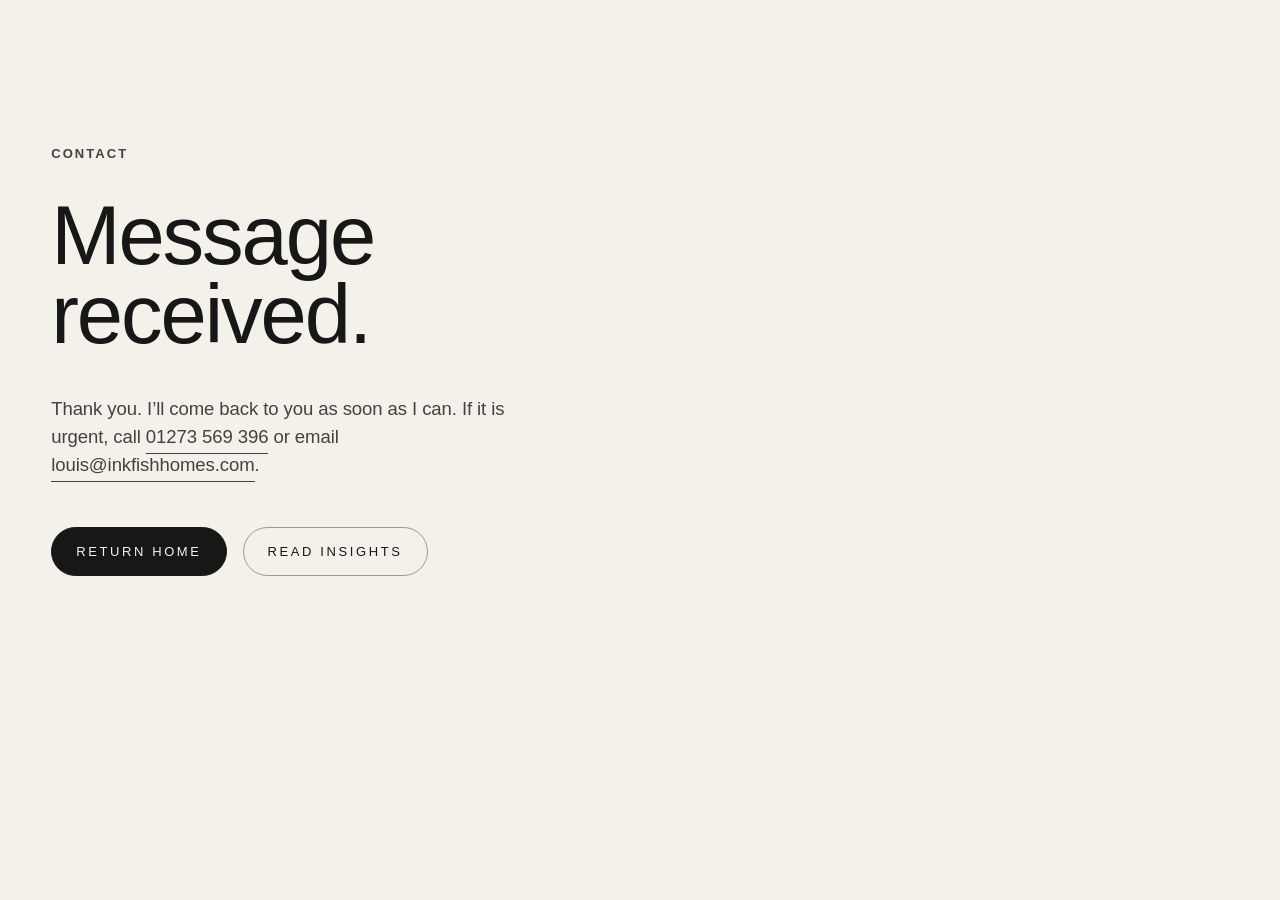
<file: thanks.html>
<!DOCTYPE html>
<html lang="en-GB">
<head>
  <meta charset="utf-8">
  <meta name="viewport" content="width=device-width, initial-scale=1">
  <title>Thank you | Louis Stedman-Bryce</title>
  <meta name="robots" content="noindex, nofollow">
  <meta name="theme-color" content="#f4f1ea">
  <meta name="google-site-verification" content="KmitXQQjG3YqfxwDfsmODDfD2aedTcDI62hzdhTr8Qg" />
  <link rel="canonical" href="https://stedmanbryce.com/thanks.html">
  <link rel="icon" href="/favicon.svg" type="image/svg+xml">
  <link rel="apple-touch-icon" href="/images/louis-portrait.jpg">
  <link rel="stylesheet" href="/_next/static/chunks/1ts44m0yet0eg.css">
  <link rel="stylesheet" href="/css/site.css">
</head>
<body class="min-h-dvh flex flex-col bg-bone text-ink">
  <main id="main" class="flex-1">
    <section class="bg-bone text-ink">
      <div class="container-editorial page-thanks pt-36 pb-24">
        <p class="eyebrow flex items-center gap-4 opacity-80 mb-8"><span>Contact</span></p>
        <h1 class="serif-display display-lg max-w-[14ch]">Message received.</h1>
        <p class="lede measure-narrow mt-10 opacity-80">Thank you. I’ll come back to you as soon as I can. If it is urgent, call <a class="link-rule" href="tel:01273569396">01273 569 396</a> or email <a class="link-rule" href="mailto:louis@inkfishhomes.com">louis@inkfishhomes.com</a>.</p>
        <div class="mt-12 flex flex-wrap gap-4">
          <a class="group inline-flex items-center gap-4 rounded-full border px-6 py-3.5 text-[0.8125rem] font-medium uppercase tracking-[0.2em] border-ink bg-ink text-bone hover:bg-forest hover:border-forest" href="/">Return home</a>
          <a class="group inline-flex items-center gap-4 rounded-full border px-6 py-3.5 text-[0.8125rem] font-medium uppercase tracking-[0.2em] border-ink/40 bg-transparent text-ink hover:border-ink hover:bg-ink hover:text-bone" href="/insights/">Read insights</a>
        </div>
      </div>
    </section>
  </main>
</body>
</html>
</file>
<file: _next/static/chunks/1ts44m0yet0eg.css>
@font-face{font-family:Fraunces;font-style:normal;font-weight:100 900;font-display:swap;src:url(../media/a5a3076f5a3c2968-s.09mqwf_zjnrdf.woff2)format("woff2");unicode-range:U+102-103,U+110-111,U+128-129,U+168-169,U+1A0-1A1,U+1AF-1B0,U+300-301,U+303-304,U+308-309,U+323,U+329,U+1EA0-1EF9,U+20AB}@font-face{font-family:Fraunces;font-style:normal;font-weight:100 900;font-display:swap;src:url(../media/23f1a98b08006014-s.0s5mkn35-hrc5.woff2)format("woff2");unicode-range:U+100-2BA,U+2BD-2C5,U+2C7-2CC,U+2CE-2D7,U+2DD-2FF,U+304,U+308,U+329,U+1D00-1DBF,U+1E00-1E9F,U+1EF2-1EFF,U+2020,U+20A0-20AB,U+20AD-20C0,U+2113,U+2C60-2C7F,U+A720-A7FF}@font-face{font-family:Fraunces;font-style:normal;font-weight:100 900;font-display:swap;src:url(../media/54fc36028e2bb174-s.p.20jfceqj9zyw9.woff2)format("woff2");unicode-range:U+??,U+131,U+152-153,U+2BB-2BC,U+2C6,U+2DA,U+2DC,U+304,U+308,U+329,U+2000-206F,U+20AC,U+2122,U+2191,U+2193,U+2212,U+2215,U+FEFF,U+FFFD}@font-face{font-family:Fraunces Fallback;src:local(Times New Roman);ascent-override:84.71%;descent-override:22.09%;line-gap-override:0.0%;size-adjust:115.45%}.fraunces_f7ee2f47-module__sJewja__className{font-family:Fraunces,Fraunces Fallback;font-style:normal}.fraunces_f7ee2f47-module__sJewja__variable{--font-fraunces:"Fraunces", "Fraunces Fallback"}
@font-face{font-family:Instrument Sans;font-style:normal;font-weight:400 700;font-stretch:100%;font-display:swap;src:url(../media/c7f47671e39f7787-s.0klc_mi0-5f4_.woff2)format("woff2");unicode-range:U+100-2BA,U+2BD-2C5,U+2C7-2CC,U+2CE-2D7,U+2DD-2FF,U+304,U+308,U+329,U+1D00-1DBF,U+1E00-1E9F,U+1EF2-1EFF,U+2020,U+20A0-20AB,U+20AD-20C0,U+2113,U+2C60-2C7F,U+A720-A7FF}@font-face{font-family:Instrument Sans;font-style:normal;font-weight:400 700;font-stretch:100%;font-display:swap;src:url(../media/f06bf9da926bae75-s.p.2874ccu1_u7jf.woff2)format("woff2");unicode-range:U+??,U+131,U+152-153,U+2BB-2BC,U+2C6,U+2DA,U+2DC,U+304,U+308,U+329,U+2000-206F,U+20AC,U+2122,U+2191,U+2193,U+2212,U+2215,U+FEFF,U+FFFD}@font-face{font-family:Instrument Sans Fallback;src:local(Arial);ascent-override:94.42%;descent-override:24.33%;line-gap-override:0.0%;size-adjust:102.74%}.instrument_sans_908b36ea-module__XR_xfa__className{font-family:Instrument Sans,Instrument Sans Fallback;font-style:normal}.instrument_sans_908b36ea-module__XR_xfa__variable{--font-instrument:"Instrument Sans", "Instrument Sans Fallback"}
@layer properties{@supports (((-webkit-hyphens:none)) and (not (margin-trim:inline))) or ((-moz-orient:inline) and (not (color:rgb(from red r g b)))){*,:before,:after,::backdrop{--tw-translate-x:0;--tw-translate-y:0;--tw-translate-z:0;--tw-space-y-reverse:0;--tw-divide-y-reverse:0;--tw-border-style:solid;--tw-gradient-position:initial;--tw-gradient-from:#0000;--tw-gradient-via:#0000;--tw-gradient-to:#0000;--tw-gradient-stops:initial;--tw-gradient-via-stops:initial;--tw-gradient-from-position:0%;--tw-gradient-via-position:50%;--tw-gradient-to-position:100%;--tw-leading:initial;--tw-font-weight:initial;--tw-tracking:initial;--tw-shadow:0 0 #0000;--tw-shadow-color:initial;--tw-shadow-alpha:100%;--tw-inset-shadow:0 0 #0000;--tw-inset-shadow-color:initial;--tw-inset-shadow-alpha:100%;--tw-ring-color:initial;--tw-ring-shadow:0 0 #0000;--tw-inset-ring-color:initial;--tw-inset-ring-shadow:0 0 #0000;--tw-ring-inset:initial;--tw-ring-offset-width:0px;--tw-ring-offset-color:#fff;--tw-ring-offset-shadow:0 0 #0000;--tw-backdrop-blur:initial;--tw-backdrop-brightness:initial;--tw-backdrop-contrast:initial;--tw-backdrop-grayscale:initial;--tw-backdrop-hue-rotate:initial;--tw-backdrop-invert:initial;--tw-backdrop-opacity:initial;--tw-backdrop-saturate:initial;--tw-backdrop-sepia:initial;--tw-duration:initial;--tw-ease:initial;--tw-scale-x:1;--tw-scale-y:1;--tw-scale-z:1}}}@layer theme{:root,:host{--font-sans:var(--font-instrument), "Helvetica Neue", Helvetica, Arial, system-ui, sans-serif;--font-serif:var(--font-fraunces), "Iowan Old Style", "Palatino Linotype", Georgia, serif;--spacing:.25rem;--text-sm:.875rem;--text-sm--line-height:calc(1.25 / .875);--text-xl:1.25rem;--text-xl--line-height:calc(1.75 / 1.25);--font-weight-normal:400;--font-weight-medium:500;--tracking-normal:0em;--leading-snug:1.375;--leading-relaxed:1.625;--radius-sm:.25rem;--blur-sm:8px;--blur-md:12px;--default-transition-duration:.15s;--default-transition-timing-function:cubic-bezier(.4, 0, .2, 1);--default-font-family:var(--font-instrument), "Helvetica Neue", Helvetica, Arial, system-ui, sans-serif;--default-mono-font-family:ui-monospace, "SF Mono", Menlo, Consolas, monospace;--color-ink:#171717;--color-ink-soft:#2b2a28;--color-ink-mute:#5c5955;--color-bone:#f4f1ea;--color-bone-deep:#ece7dc;--color-stone:#d8d1c5;--color-stone-deep:#b6ad9d;--color-forest:#183a32;--color-forest-deep:#0f2620;--color-forest-soft:#244d43;--color-bronze:#9a7a4f;--color-clay:#a5684c;--ease-editorial:cubic-bezier(.22, 1, .36, 1)}}@layer base{*,:after,:before,::backdrop{box-sizing:border-box;border:0 solid;margin:0;padding:0}::file-selector-button{box-sizing:border-box;border:0 solid;margin:0;padding:0}html,:host{-webkit-text-size-adjust:100%;tab-size:4;line-height:1.5;font-family:var(--default-font-family,-apple-system, BlinkMacSystemFont, "Segoe UI", Roboto, "Helvetica Neue", "Noto Sans", Arial, sans-serif, "Apple Color Emoji", "Segoe UI Emoji", "Segoe UI Symbol", "Noto Color Emoji");font-feature-settings:var(--default-font-feature-settings,normal);font-variation-settings:var(--default-font-variation-settings,normal);-webkit-tap-highlight-color:transparent}hr{height:0;color:inherit;border-top-width:1px}abbr:where([title]){-webkit-text-decoration:underline dotted;text-decoration:underline dotted}h1,h2,h3,h4,h5,h6{font-size:inherit;font-weight:inherit}a{color:inherit;-webkit-text-decoration:inherit;-webkit-text-decoration:inherit;-webkit-text-decoration:inherit;-webkit-text-decoration:inherit;text-decoration:inherit}b,strong{font-weight:bolder}code,kbd,samp,pre{font-family:var(--default-mono-font-family,ui-monospace, SFMono-Regular, Menlo, Monaco, Consolas, "Liberation Mono", "Courier New", monospace);font-feature-settings:var(--default-mono-font-feature-settings,normal);font-variation-settings:var(--default-mono-font-variation-settings,normal);font-size:1em}small{font-size:80%}sub,sup{vertical-align:baseline;font-size:75%;line-height:0;position:relative}sub{bottom:-.25em}sup{top:-.5em}table{text-indent:0;border-color:inherit;border-collapse:collapse}:-moz-focusring:where(:not(iframe)){outline:auto}progress{vertical-align:baseline}summary{display:list-item}ol,ul,menu{list-style:none}img,svg,video,canvas,audio,iframe,embed,object{vertical-align:middle;display:block}img,video{max-width:100%;height:auto}button,input,select,optgroup,textarea{font:inherit;font-feature-settings:inherit;font-variation-settings:inherit;letter-spacing:inherit;color:inherit;opacity:1;background-color:#0000;border-radius:0}::file-selector-button{font:inherit;font-feature-settings:inherit;font-variation-settings:inherit;letter-spacing:inherit;color:inherit;opacity:1;background-color:#0000;border-radius:0}:where(select:is([multiple],[size])) optgroup{font-weight:bolder}:where(select:is([multiple],[size])) optgroup option{padding-inline-start:20px}::file-selector-button{margin-inline-end:4px}::placeholder{opacity:1}@supports (not ((-webkit-appearance:-apple-pay-button))) or (contain-intrinsic-size:1px){::placeholder{color:currentColor}@supports (color:color-mix(in lab, red, red)){::placeholder{color:color-mix(in oklab, currentcolor 50%, transparent)}}}textarea{resize:vertical}::-webkit-search-decoration{-webkit-appearance:none}::-webkit-date-and-time-value{min-height:1lh;text-align:inherit}::-webkit-datetime-edit{display:inline-flex}::-webkit-datetime-edit-fields-wrapper{padding:0}::-webkit-datetime-edit{padding-block:0}::-webkit-datetime-edit-year-field{padding-block:0}::-webkit-datetime-edit-month-field{padding-block:0}::-webkit-datetime-edit-day-field{padding-block:0}::-webkit-datetime-edit-hour-field{padding-block:0}::-webkit-datetime-edit-minute-field{padding-block:0}::-webkit-datetime-edit-second-field{padding-block:0}::-webkit-datetime-edit-millisecond-field{padding-block:0}::-webkit-datetime-edit-meridiem-field{padding-block:0}::-webkit-calendar-picker-indicator{line-height:1}:-moz-ui-invalid{box-shadow:none}button,input:where([type=button],[type=reset],[type=submit]){appearance:button}::file-selector-button{appearance:button}::-webkit-inner-spin-button{height:auto}::-webkit-outer-spin-button{height:auto}[hidden]:where(:not([hidden=until-found])){display:none!important}html{scroll-behavior:smooth;-webkit-text-size-adjust:100%}@media (prefers-reduced-motion:reduce){html{scroll-behavior:auto}}body{background-color:var(--color-bone);color:var(--color-ink);font-family:var(--font-sans);-webkit-font-smoothing:antialiased;-moz-osx-font-smoothing:grayscale;text-rendering:optimizelegibility}::selection{background-color:var(--color-forest);color:var(--color-bone)}:focus-visible{outline:2px solid var(--color-bronze);outline-offset:4px}h1,h2,h3,h4{font-family:var(--font-serif);text-wrap:balance;font-weight:400}p{text-wrap:pretty}}@layer components{.serif-display{font-family:var(--font-serif);font-variation-settings:"opsz" 144, "SOFT" 20, "WONK" 0;letter-spacing:-.025em;font-weight:400;line-height:.96}.serif-italic{font-family:var(--font-serif);font-variation-settings:"opsz" 96, "SOFT" 40, "WONK" 1;font-style:italic}.display-xl{font-size:clamp(3.25rem,9.5vw,9.5rem)}.display-lg{font-size:clamp(2.75rem,6.5vw,6.25rem)}.display-md{font-size:clamp(2.25rem,4.6vw,4.5rem)}.display-sm{letter-spacing:-.02em;font-size:clamp(1.75rem,3.2vw,3rem);line-height:1.05}.display-xs{letter-spacing:-.015em;font-size:clamp(1.375rem,2.2vw,2rem);line-height:1.12}.eyebrow{font-family:var(--font-sans);letter-spacing:.16em;text-transform:uppercase;font-size:.8125rem;font-weight:600}.eyebrow-lg{font-family:var(--font-sans);letter-spacing:.16em;text-transform:uppercase;font-size:.9375rem;font-weight:600}.lede{letter-spacing:-.005em;font-size:clamp(1.125rem,1.45vw,1.4375rem);line-height:1.5}.prose-editorial{font-size:clamp(1.0625rem,1.2vw,1.1875rem);line-height:1.7}.prose-editorial>*+*{margin-top:1.5em}.measure{max-width:62ch}.measure-narrow{max-width:44ch}.container-editorial{width:100%;max-width:1680px;margin-inline:auto;padding-inline:clamp(1.25rem,4vw,4rem)}.rule{border-top:1px solid}@supports (color:color-mix(in lab, red, red)){.rule{border-top:1px solid color-mix(in srgb, currentColor 22%, transparent)}}.placeholder-texture{background-color:var(--color-stone);background-image:repeating-linear-gradient(135deg,#0000 0 14px,#17171712 14px 15px)}@supports (color:color-mix(in lab, red, red)){.placeholder-texture{background-image:repeating-linear-gradient(135deg, transparent 0, transparent 14px, color-mix(in srgb, var(--color-ink) 7%, transparent) 14px, color-mix(in srgb, var(--color-ink) 7%, transparent) 15px)}}.placeholder-texture-dark{background-color:var(--color-ink-soft);background-image:repeating-linear-gradient(135deg,#0000 0 14px,#f4f1ea14 14px 15px)}@supports (color:color-mix(in lab, red, red)){.placeholder-texture-dark{background-image:repeating-linear-gradient(135deg, transparent 0, transparent 14px, color-mix(in srgb, var(--color-bone) 8%, transparent) 14px, color-mix(in srgb, var(--color-bone) 8%, transparent) 15px)}}.placeholder-texture-forest{background-color:var(--color-forest-soft);background-image:repeating-linear-gradient(135deg,#0000 0 14px,#f4f1ea14 14px 15px)}@supports (color:color-mix(in lab, red, red)){.placeholder-texture-forest{background-image:repeating-linear-gradient(135deg, transparent 0, transparent 14px, color-mix(in srgb, var(--color-bone) 8%, transparent) 14px, color-mix(in srgb, var(--color-bone) 8%, transparent) 15px)}}.link-rule{text-decoration:none;display:inline-block;position:relative}.link-rule:after{content:"";transform-origin:0;width:100%;height:1px;transition:transform .5s var(--ease-editorial);background:currentColor;position:absolute;bottom:-.15em;left:0;transform:scaleX(1)}.link-rule:hover:after,.link-rule-draw:after{transform-origin:100%;transform:scaleX(0)}.link-rule-draw:hover:after{transform-origin:0;transform:scaleX(1)}.article-body{font-size:clamp(1.125rem,1.3vw,1.3125rem);line-height:1.72}.article-body>*+*{margin-top:1.6em}.article-body h2{letter-spacing:-.02em;margin-top:2.4em;margin-bottom:.8em;font-size:clamp(1.75rem,2.6vw,2.5rem);line-height:1.12}.article-body blockquote{font-family:var(--font-serif);font-variation-settings:"opsz" 72, "SOFT" 40, "WONK" 1;letter-spacing:-.015em;border-left:1px solid var(--color-bronze);margin-block:2em;padding-left:1.25em;font-size:clamp(1.5rem,2.4vw,2.25rem);font-style:italic;line-height:1.25}.article-body ul{padding-left:1.25em;list-style:none}.article-body li{padding-left:.5em;position:relative}.article-body li:before{content:"";background:var(--color-bronze);width:.5em;height:1px;position:absolute;top:.78em;left:-1.1em}.article-body li+li{margin-top:.6em}.article-body .drop-cap:first-letter{font-family:var(--font-serif);font-variation-settings:"opsz" 144, "SOFT" 20, "WONK" 0;float:left;color:var(--color-forest);padding-top:.08em;padding-right:.12em;font-size:4.6em;line-height:.8}}@layer utilities{.pointer-events-none{pointer-events:none}.invisible{visibility:hidden}.visible{visibility:visible}.sr-only{clip-path:inset(50%);white-space:nowrap;border-width:0;width:1px;height:1px;margin:-1px;padding:0;position:absolute;overflow:hidden}.absolute{position:absolute}.fixed{position:fixed}.relative{position:relative}.static{position:static}.inset-0{inset:0}.inset-x-0{inset-inline:0}.-top-\[3\.5px\]{top:-3.5px}.top-0{top:0}.top-1\/2{top:50%}.top-6{top:calc(var(--spacing) * 6)}.top-8{top:calc(var(--spacing) * 8)}.top-10{top:calc(var(--spacing) * 10)}.top-auto{top:auto}.right-0{right:0}.bottom-0{bottom:0}.-left-6{left:calc(var(--spacing) * -6)}.-left-\[9999px\]{left:-9999px}.left-0{left:0}.left-1\/2{left:50%}.z-10{z-index:10}.z-40{z-index:40}.z-50{z-index:50}.z-\[60\]{z-index:60}.col-span-5{grid-column:span 5/span 5}.col-span-6{grid-column:span 6/span 6}.col-span-7{grid-column:span 7/span 7}.col-span-12{grid-column:span 12/span 12}.mx-auto{margin-inline:auto}.mt-1{margin-top:var(--spacing)}.mt-2{margin-top:calc(var(--spacing) * 2)}.mt-3{margin-top:calc(var(--spacing) * 3)}.mt-4{margin-top:calc(var(--spacing) * 4)}.mt-5{margin-top:calc(var(--spacing) * 5)}.mt-6{margin-top:calc(var(--spacing) * 6)}.mt-8{margin-top:calc(var(--spacing) * 8)}.mt-10{margin-top:calc(var(--spacing) * 10)}.mt-12{margin-top:calc(var(--spacing) * 12)}.mt-14{margin-top:calc(var(--spacing) * 14)}.mt-16{margin-top:calc(var(--spacing) * 16)}.mt-20{margin-top:calc(var(--spacing) * 20)}.mb-3{margin-bottom:calc(var(--spacing) * 3)}.mb-5{margin-bottom:calc(var(--spacing) * 5)}.mb-6{margin-bottom:calc(var(--spacing) * 6)}.mb-8{margin-bottom:calc(var(--spacing) * 8)}.mb-10{margin-bottom:calc(var(--spacing) * 10)}.ml-2{margin-left:calc(var(--spacing) * 2)}.ml-auto{margin-left:auto}.block{display:block}.contents{display:contents}.flex{display:flex}.grid{display:grid}.hidden{display:none}.inline-block{display:inline-block}.inline-flex{display:inline-flex}.table{display:table}.h-1{height:var(--spacing)}.h-2{height:calc(var(--spacing) * 2)}.h-3{height:calc(var(--spacing) * 3)}.h-20{height:calc(var(--spacing) * 20)}.h-\[1em\]{height:1em}.h-\[1px\]{height:1px}.h-\[8px\]{height:8px}.h-\[85\%\]{height:85%}.h-auto{height:auto}.h-full{height:100%}.h-px{height:1px}.min-h-\[2\.3em\]{min-height:2.3em}.min-h-\[2\.4em\]{min-height:2.4em}.min-h-\[9rem\]{min-height:9rem}.min-h-\[70vh\]{min-height:70vh}.min-h-dvh{min-height:100dvh}.w-0{width:0}.w-1{width:var(--spacing)}.w-2{width:calc(var(--spacing) * 2)}.w-4{width:calc(var(--spacing) * 4)}.w-6{width:calc(var(--spacing) * 6)}.w-8{width:calc(var(--spacing) * 8)}.w-10{width:calc(var(--spacing) * 10)}.w-\[8px\]{width:8px}.w-\[70\%\]{width:70%}.w-\[78\%\]{width:78%}.w-\[82\%\]{width:82%}.w-full{width:100%}.w-px{width:1px}.max-w-\[12ch\]{max-width:12ch}.max-w-\[14ch\]{max-width:14ch}.max-w-\[16ch\]{max-width:16ch}.max-w-\[20ch\]{max-width:20ch}.max-w-\[24ch\]{max-width:24ch}.max-w-\[30ch\]{max-width:30ch}.max-w-\[40ch\]{max-width:40ch}.max-w-\[42ch\]{max-width:42ch}.max-w-\[44ch\]{max-width:44ch}.max-w-\[46ch\]{max-width:46ch}.max-w-\[52ch\]{max-width:52ch}.max-w-\[54ch\]{max-width:54ch}.max-w-\[62ch\]{max-width:62ch}.max-w-\[580px\]{max-width:580px}.flex-1{flex:1}.shrink-0{flex-shrink:0}.-translate-x-1\/2{--tw-translate-x:calc(calc(1 / 2 * 100%) * -1);translate:var(--tw-translate-x) var(--tw-translate-y)}.-translate-y-1\/2{--tw-translate-y:calc(calc(1 / 2 * 100%) * -1);translate:var(--tw-translate-x) var(--tw-translate-y)}.-translate-y-\[5\.5px\]{--tw-translate-y:calc(5.5px * -1);translate:var(--tw-translate-x) var(--tw-translate-y)}.translate-y-0{--tw-translate-y:0px;translate:var(--tw-translate-x) var(--tw-translate-y)}.translate-y-2{--tw-translate-y:calc(var(--spacing) * 2);translate:var(--tw-translate-x) var(--tw-translate-y)}.translate-y-4{--tw-translate-y:calc(var(--spacing) * 4);translate:var(--tw-translate-x) var(--tw-translate-y)}.translate-y-\[-0\.3em\]{--tw-translate-y:-.3em;translate:var(--tw-translate-x) var(--tw-translate-y)}.translate-y-\[-0\.15em\]{--tw-translate-y:-.15em;translate:var(--tw-translate-x) var(--tw-translate-y)}.translate-y-\[5\.5px\]{--tw-translate-y:5.5px;translate:var(--tw-translate-x) var(--tw-translate-y)}.-rotate-45{rotate:-45deg}.rotate-45{rotate:45deg}.cursor-pointer{cursor:pointer}.resize-y{resize:vertical}.scroll-mt-24{scroll-margin-top:calc(var(--spacing) * 24)}.scroll-mt-28{scroll-margin-top:calc(var(--spacing) * 28)}.appearance-none{appearance:none}.grid-cols-1{grid-template-columns:repeat(1,minmax(0,1fr))}.grid-cols-2{grid-template-columns:repeat(2,minmax(0,1fr))}.grid-cols-12{grid-template-columns:repeat(12,minmax(0,1fr))}.flex-col{flex-direction:column}.flex-wrap{flex-wrap:wrap}.items-baseline{align-items:baseline}.items-center{align-items:center}.items-end{align-items:flex-end}.justify-between{justify-content:space-between}.justify-center{justify-content:center}.gap-3{gap:calc(var(--spacing) * 3)}.gap-4{gap:calc(var(--spacing) * 4)}.gap-5{gap:calc(var(--spacing) * 5)}.gap-6{gap:calc(var(--spacing) * 6)}.gap-8{gap:calc(var(--spacing) * 8)}.gap-10{gap:calc(var(--spacing) * 10)}:where(.space-y-2>:not(:last-child)){--tw-space-y-reverse:0;margin-block-start:calc(calc(var(--spacing) * 2) * var(--tw-space-y-reverse));margin-block-end:calc(calc(var(--spacing) * 2) * calc(1 - var(--tw-space-y-reverse)))}:where(.space-y-3>:not(:last-child)){--tw-space-y-reverse:0;margin-block-start:calc(calc(var(--spacing) * 3) * var(--tw-space-y-reverse));margin-block-end:calc(calc(var(--spacing) * 3) * calc(1 - var(--tw-space-y-reverse)))}:where(.space-y-5>:not(:last-child)){--tw-space-y-reverse:0;margin-block-start:calc(calc(var(--spacing) * 5) * var(--tw-space-y-reverse));margin-block-end:calc(calc(var(--spacing) * 5) * calc(1 - var(--tw-space-y-reverse)))}:where(.space-y-8>:not(:last-child)){--tw-space-y-reverse:0;margin-block-start:calc(calc(var(--spacing) * 8) * var(--tw-space-y-reverse));margin-block-end:calc(calc(var(--spacing) * 8) * calc(1 - var(--tw-space-y-reverse)))}:where(.space-y-10>:not(:last-child)){--tw-space-y-reverse:0;margin-block-start:calc(calc(var(--spacing) * 10) * var(--tw-space-y-reverse));margin-block-end:calc(calc(var(--spacing) * 10) * calc(1 - var(--tw-space-y-reverse)))}.gap-x-4{column-gap:calc(var(--spacing) * 4)}.gap-x-6{column-gap:calc(var(--spacing) * 6)}.gap-x-8{column-gap:calc(var(--spacing) * 8)}.gap-x-10{column-gap:calc(var(--spacing) * 10)}.gap-y-2{row-gap:calc(var(--spacing) * 2)}.gap-y-3{row-gap:calc(var(--spacing) * 3)}.gap-y-8{row-gap:calc(var(--spacing) * 8)}.gap-y-10{row-gap:calc(var(--spacing) * 10)}.gap-y-12{row-gap:calc(var(--spacing) * 12)}.gap-y-14{row-gap:calc(var(--spacing) * 14)}.gap-y-16{row-gap:calc(var(--spacing) * 16)}:where(.divide-y>:not(:last-child)){--tw-divide-y-reverse:0;border-bottom-style:var(--tw-border-style);border-top-style:var(--tw-border-style);border-top-width:calc(1px * var(--tw-divide-y-reverse));border-bottom-width:calc(1px * calc(1 - var(--tw-divide-y-reverse)))}:where(.divide-bone\/15>:not(:last-child)){border-color:#f4f1ea26}@supports (color:color-mix(in lab, red, red)){:where(.divide-bone\/15>:not(:last-child)){border-color:color-mix(in oklab, var(--color-bone) 15%, transparent)}}.overflow-hidden{overflow:hidden}.rounded-full{border-radius:3.40282e38px}.rounded-none{border-radius:0}.rounded-sm{border-radius:var(--radius-sm)}.border{border-style:var(--tw-border-style);border-width:1px}.border-0{border-style:var(--tw-border-style);border-width:0}.border-t{border-top-style:var(--tw-border-style);border-top-width:1px}.border-r{border-right-style:var(--tw-border-style);border-right-width:1px}.border-b{border-bottom-style:var(--tw-border-style);border-bottom-width:1px}.border-l{border-left-style:var(--tw-border-style);border-left-width:1px}.border-bone{border-color:var(--color-bone)}.border-bone\/15{border-color:#f4f1ea26}@supports (color:color-mix(in lab, red, red)){.border-bone\/15{border-color:color-mix(in oklab, var(--color-bone) 15%, transparent)}}.border-bone\/25{border-color:#f4f1ea40}@supports (color:color-mix(in lab, red, red)){.border-bone\/25{border-color:color-mix(in oklab, var(--color-bone) 25%, transparent)}}.border-bone\/30{border-color:#f4f1ea4d}@supports (color:color-mix(in lab, red, red)){.border-bone\/30{border-color:color-mix(in oklab, var(--color-bone) 30%, transparent)}}.border-bone\/40{border-color:#f4f1ea66}@supports (color:color-mix(in lab, red, red)){.border-bone\/40{border-color:color-mix(in oklab, var(--color-bone) 40%, transparent)}}.border-clay{border-color:var(--color-clay)}.border-current,.border-current\/20{border-color:currentColor}@supports (color:color-mix(in lab, red, red)){.border-current\/20{border-color:color-mix(in oklab, currentcolor 20%, transparent)}}.border-current\/40{border-color:currentColor}@supports (color:color-mix(in lab, red, red)){.border-current\/40{border-color:color-mix(in oklab, currentcolor 40%, transparent)}}.border-forest{border-color:var(--color-forest)}.border-ink{border-color:var(--color-ink)}.border-ink\/15{border-color:#17171726}@supports (color:color-mix(in lab, red, red)){.border-ink\/15{border-color:color-mix(in oklab, var(--color-ink) 15%, transparent)}}.border-ink\/20{border-color:#17171733}@supports (color:color-mix(in lab, red, red)){.border-ink\/20{border-color:color-mix(in oklab, var(--color-ink) 20%, transparent)}}.border-ink\/30{border-color:#1717174d}@supports (color:color-mix(in lab, red, red)){.border-ink\/30{border-color:color-mix(in oklab, var(--color-ink) 30%, transparent)}}.border-ink\/40{border-color:#17171766}@supports (color:color-mix(in lab, red, red)){.border-ink\/40{border-color:color-mix(in oklab, var(--color-ink) 40%, transparent)}}.bg-bone{background-color:var(--color-bone)}.bg-bone-deep{background-color:var(--color-bone-deep)}.bg-bone\/70{background-color:#f4f1eab3}@supports (color:color-mix(in lab, red, red)){.bg-bone\/70{background-color:color-mix(in oklab, var(--color-bone) 70%, transparent)}}.bg-bone\/85{background-color:#f4f1ead9}@supports (color:color-mix(in lab, red, red)){.bg-bone\/85{background-color:color-mix(in oklab, var(--color-bone) 85%, transparent)}}.bg-bronze{background-color:var(--color-bronze)}.bg-current{background-color:currentColor}.bg-forest{background-color:var(--color-forest)}.bg-ink{background-color:var(--color-ink)}.bg-ink\/30{background-color:#1717174d}@supports (color:color-mix(in lab, red, red)){.bg-ink\/30{background-color:color-mix(in oklab, var(--color-ink) 30%, transparent)}}.bg-ink\/40{background-color:#17171766}@supports (color:color-mix(in lab, red, red)){.bg-ink\/40{background-color:color-mix(in oklab, var(--color-ink) 40%, transparent)}}.bg-ink\/60{background-color:#17171799}@supports (color:color-mix(in lab, red, red)){.bg-ink\/60{background-color:color-mix(in oklab, var(--color-ink) 60%, transparent)}}.bg-transparent{background-color:#0000}.bg-gradient-to-t{--tw-gradient-position:to top in oklab;background-image:linear-gradient(var(--tw-gradient-stops))}.from-ink\/60{--tw-gradient-from:#17171799}@supports (color:color-mix(in lab, red, red)){.from-ink\/60{--tw-gradient-from:color-mix(in oklab, var(--color-ink) 60%, transparent)}}.from-ink\/60{--tw-gradient-stops:var(--tw-gradient-via-stops,var(--tw-gradient-position), var(--tw-gradient-from) var(--tw-gradient-from-position), var(--tw-gradient-to) var(--tw-gradient-to-position))}.to-transparent{--tw-gradient-to:transparent;--tw-gradient-stops:var(--tw-gradient-via-stops,var(--tw-gradient-position), var(--tw-gradient-from) var(--tw-gradient-from-position), var(--tw-gradient-to) var(--tw-gradient-to-position))}.fill-bone{fill:var(--color-bone)}.fill-bone\/80{fill:#f4f1eacc}@supports (color:color-mix(in lab, red, red)){.fill-bone\/80{fill:color-mix(in oklab, var(--color-bone) 80%, transparent)}}.fill-ink{fill:var(--color-ink)}.fill-ink\/70{fill:#171717b3}@supports (color:color-mix(in lab, red, red)){.fill-ink\/70{fill:color-mix(in oklab, var(--color-ink) 70%, transparent)}}.object-cover{object-fit:cover}.p-4{padding:calc(var(--spacing) * 4)}.p-6{padding:calc(var(--spacing) * 6)}.px-0{padding-inline:0}.px-2\.5{padding-inline:calc(var(--spacing) * 2.5)}.px-3{padding-inline:calc(var(--spacing) * 3)}.px-4{padding-inline:calc(var(--spacing) * 4)}.px-5{padding-inline:calc(var(--spacing) * 5)}.px-6{padding-inline:calc(var(--spacing) * 6)}.py-1\.5{padding-block:calc(var(--spacing) * 1.5)}.py-2{padding-block:calc(var(--spacing) * 2)}.py-2\.5{padding-block:calc(var(--spacing) * 2.5)}.py-3{padding-block:calc(var(--spacing) * 3)}.py-3\.5{padding-block:calc(var(--spacing) * 3.5)}.py-4{padding-block:calc(var(--spacing) * 4)}.py-5{padding-block:calc(var(--spacing) * 5)}.py-6{padding-block:calc(var(--spacing) * 6)}.py-8{padding-block:calc(var(--spacing) * 8)}.py-10{padding-block:calc(var(--spacing) * 10)}.py-12{padding-block:calc(var(--spacing) * 12)}.py-16{padding-block:calc(var(--spacing) * 16)}.py-20{padding-block:calc(var(--spacing) * 20)}.py-24{padding-block:calc(var(--spacing) * 24)}.py-28{padding-block:calc(var(--spacing) * 28)}.pt-6{padding-top:calc(var(--spacing) * 6)}.pt-10{padding-top:calc(var(--spacing) * 10)}.pt-12{padding-top:calc(var(--spacing) * 12)}.pt-20{padding-top:calc(var(--spacing) * 20)}.pt-28{padding-top:calc(var(--spacing) * 28)}.pt-32{padding-top:calc(var(--spacing) * 32)}.pt-36{padding-top:calc(var(--spacing) * 36)}.pb-3{padding-bottom:calc(var(--spacing) * 3)}.pb-10{padding-bottom:calc(var(--spacing) * 10)}.pb-16{padding-bottom:calc(var(--spacing) * 16)}.pb-24{padding-bottom:calc(var(--spacing) * 24)}.pl-4{padding-left:calc(var(--spacing) * 4)}.text-center{text-align:center}.text-left{text-align:left}.font-mono{font-family:ui-monospace,SF Mono,Menlo,Consolas,monospace}.font-sans{font-family:var(--font-instrument), "Helvetica Neue", Helvetica, Arial, system-ui, sans-serif}.font-serif{font-family:var(--font-fraunces), "Iowan Old Style", "Palatino Linotype", Georgia, serif}.text-sm{font-size:var(--text-sm);line-height:var(--tw-leading,var(--text-sm--line-height))}.text-xl{font-size:var(--text-xl);line-height:var(--tw-leading,var(--text-xl--line-height))}.text-\[0\.75rem\]{font-size:.75rem}.text-\[0\.875rem\]{font-size:.875rem}.text-\[0\.8125rem\]{font-size:.8125rem}.text-\[0\.9375rem\]{font-size:.9375rem}.text-\[1\.3em\]{font-size:1.3em}.text-\[1\.15em\]{font-size:1.15em}.text-\[1\.35em\]{font-size:1.35em}.text-\[1\.0625rem\]{font-size:1.0625rem}.text-\[1rem\]{font-size:1rem}.text-\[clamp\(2\.25rem\,3\.4vw\,3\.25rem\)\]{font-size:clamp(2.25rem,3.4vw,3.25rem)}.text-\[clamp\(2\.25rem\,9vw\,3\.75rem\)\]{font-size:clamp(2.25rem,9vw,3.75rem)}.text-\[clamp\(3rem\,5vw\,4\.75rem\)\]{font-size:clamp(3rem,5vw,4.75rem)}.leading-none{--tw-leading:1;line-height:1}.leading-relaxed{--tw-leading:var(--leading-relaxed);line-height:var(--leading-relaxed)}.leading-snug{--tw-leading:var(--leading-snug);line-height:var(--leading-snug)}.font-medium{--tw-font-weight:var(--font-weight-medium);font-weight:var(--font-weight-medium)}.font-normal{--tw-font-weight:var(--font-weight-normal);font-weight:var(--font-weight-normal)}.tracking-\[0\.2em\]{--tw-tracking:.2em;letter-spacing:.2em}.tracking-\[0\.08em\]{--tw-tracking:.08em;letter-spacing:.08em}.tracking-\[0\.12em\]{--tw-tracking:.12em;letter-spacing:.12em}.tracking-\[0\.16em\]{--tw-tracking:.16em;letter-spacing:.16em}.tracking-\[0\.18em\]{--tw-tracking:.18em;letter-spacing:.18em}.tracking-normal{--tw-tracking:var(--tracking-normal);letter-spacing:var(--tracking-normal)}.text-bone{color:var(--color-bone)}.text-bone\/60{color:#f4f1ea99}@supports (color:color-mix(in lab, red, red)){.text-bone\/60{color:color-mix(in oklab, var(--color-bone) 60%, transparent)}}.text-bone\/65{color:#f4f1eaa6}@supports (color:color-mix(in lab, red, red)){.text-bone\/65{color:color-mix(in oklab, var(--color-bone) 65%, transparent)}}.text-bone\/70{color:#f4f1eab3}@supports (color:color-mix(in lab, red, red)){.text-bone\/70{color:color-mix(in oklab, var(--color-bone) 70%, transparent)}}.text-bone\/75{color:#f4f1eabf}@supports (color:color-mix(in lab, red, red)){.text-bone\/75{color:color-mix(in oklab, var(--color-bone) 75%, transparent)}}.text-bone\/80{color:#f4f1eacc}@supports (color:color-mix(in lab, red, red)){.text-bone\/80{color:color-mix(in oklab, var(--color-bone) 80%, transparent)}}.text-bone\/85{color:#f4f1ead9}@supports (color:color-mix(in lab, red, red)){.text-bone\/85{color:color-mix(in oklab, var(--color-bone) 85%, transparent)}}.text-bone\/90{color:#f4f1eae6}@supports (color:color-mix(in lab, red, red)){.text-bone\/90{color:color-mix(in oklab, var(--color-bone) 90%, transparent)}}.text-bronze{color:var(--color-bronze)}.text-clay{color:var(--color-clay)}.text-current{color:currentColor}.text-forest{color:var(--color-forest)}.text-ink{color:var(--color-ink)}.text-ink-mute{color:var(--color-ink-mute)}.text-ink\/60{color:#17171799}@supports (color:color-mix(in lab, red, red)){.text-ink\/60{color:color-mix(in oklab, var(--color-ink) 60%, transparent)}}.text-ink\/65{color:#171717a6}@supports (color:color-mix(in lab, red, red)){.text-ink\/65{color:color-mix(in oklab, var(--color-ink) 65%, transparent)}}.text-ink\/70{color:#171717b3}@supports (color:color-mix(in lab, red, red)){.text-ink\/70{color:color-mix(in oklab, var(--color-ink) 70%, transparent)}}.text-ink\/75{color:#171717bf}@supports (color:color-mix(in lab, red, red)){.text-ink\/75{color:color-mix(in oklab, var(--color-ink) 75%, transparent)}}.text-ink\/80{color:#171717cc}@supports (color:color-mix(in lab, red, red)){.text-ink\/80{color:color-mix(in oklab, var(--color-ink) 80%, transparent)}}.text-stone{color:var(--color-stone)}.text-stone-deep{color:var(--color-stone-deep)}.uppercase{text-transform:uppercase}.italic{font-style:italic}.opacity-0{opacity:0}.opacity-20{opacity:.2}.opacity-40{opacity:.4}.opacity-45{opacity:.45}.opacity-50{opacity:.5}.opacity-60{opacity:.6}.opacity-70{opacity:.7}.opacity-75{opacity:.75}.opacity-80{opacity:.8}.opacity-85{opacity:.85}.opacity-100{opacity:1}.shadow-\[0_1px_0_0_rgba\(23\,23\,23\,0\.08\)\]{--tw-shadow:0 1px 0 0 var(--tw-shadow-color,#17171714);box-shadow:var(--tw-inset-shadow), var(--tw-inset-ring-shadow), var(--tw-ring-offset-shadow), var(--tw-ring-shadow), var(--tw-shadow)}.ring{--tw-ring-shadow:var(--tw-ring-inset,) 0 0 0 calc(1px + var(--tw-ring-offset-width)) var(--tw-ring-color,currentcolor);box-shadow:var(--tw-inset-shadow), var(--tw-inset-ring-shadow), var(--tw-ring-offset-shadow), var(--tw-ring-shadow), var(--tw-shadow)}.outline-bone{outline-color:var(--color-bone)}.outline-ink{outline-color:var(--color-ink)}.backdrop-blur-md{--tw-backdrop-blur:blur(var(--blur-md));-webkit-backdrop-filter:var(--tw-backdrop-blur,) var(--tw-backdrop-brightness,) var(--tw-backdrop-contrast,) var(--tw-backdrop-grayscale,) var(--tw-backdrop-hue-rotate,) var(--tw-backdrop-invert,) var(--tw-backdrop-opacity,) var(--tw-backdrop-saturate,) var(--tw-backdrop-sepia,);backdrop-filter:var(--tw-backdrop-blur,) var(--tw-backdrop-brightness,) var(--tw-backdrop-contrast,) var(--tw-backdrop-grayscale,) var(--tw-backdrop-hue-rotate,) var(--tw-backdrop-invert,) var(--tw-backdrop-opacity,) var(--tw-backdrop-saturate,) var(--tw-backdrop-sepia,)}.backdrop-blur-sm{--tw-backdrop-blur:blur(var(--blur-sm));-webkit-backdrop-filter:var(--tw-backdrop-blur,) var(--tw-backdrop-brightness,) var(--tw-backdrop-contrast,) var(--tw-backdrop-grayscale,) var(--tw-backdrop-hue-rotate,) var(--tw-backdrop-invert,) var(--tw-backdrop-opacity,) var(--tw-backdrop-saturate,) var(--tw-backdrop-sepia,);backdrop-filter:var(--tw-backdrop-blur,) var(--tw-backdrop-brightness,) var(--tw-backdrop-contrast,) var(--tw-backdrop-grayscale,) var(--tw-backdrop-hue-rotate,) var(--tw-backdrop-invert,) var(--tw-backdrop-opacity,) var(--tw-backdrop-saturate,) var(--tw-backdrop-sepia,)}.transition-\[background-color\,box-shadow\,backdrop-filter\]{transition-property:background-color,box-shadow,-webkit-backdrop-filter,backdrop-filter;transition-timing-function:var(--tw-ease,var(--default-transition-timing-function));transition-duration:var(--tw-duration,var(--default-transition-duration))}.transition-\[background-color\,color\,border-color\,transform\]{transition-property:background-color,color,border-color,transform;transition-timing-function:var(--tw-ease,var(--default-transition-timing-function));transition-duration:var(--tw-duration,var(--default-transition-duration))}.transition-\[fill\]{transition-property:fill;transition-timing-function:var(--tw-ease,var(--default-transition-timing-function));transition-duration:var(--tw-duration,var(--default-transition-duration))}.transition-\[opacity\,transform\]{transition-property:opacity,transform;transition-timing-function:var(--tw-ease,var(--default-transition-timing-function));transition-duration:var(--tw-duration,var(--default-transition-duration))}.transition-\[opacity\,visibility\]{transition-property:opacity,visibility;transition-timing-function:var(--tw-ease,var(--default-transition-timing-function));transition-duration:var(--tw-duration,var(--default-transition-duration))}.transition-\[width\]{transition-property:width;transition-timing-function:var(--tw-ease,var(--default-transition-timing-function));transition-duration:var(--tw-duration,var(--default-transition-duration))}.transition-all{transition-property:all;transition-timing-function:var(--tw-ease,var(--default-transition-timing-function));transition-duration:var(--tw-duration,var(--default-transition-duration))}.transition-colors{transition-property:color,background-color,border-color,outline-color,text-decoration-color,fill,stroke,--tw-gradient-from,--tw-gradient-via,--tw-gradient-to;transition-timing-function:var(--tw-ease,var(--default-transition-timing-function));transition-duration:var(--tw-duration,var(--default-transition-duration))}.transition-opacity{transition-property:opacity;transition-timing-function:var(--tw-ease,var(--default-transition-timing-function));transition-duration:var(--tw-duration,var(--default-transition-duration))}.transition-transform{transition-property:transform,translate,scale,rotate;transition-timing-function:var(--tw-ease,var(--default-transition-timing-function));transition-duration:var(--tw-duration,var(--default-transition-duration))}.duration-300{--tw-duration:.3s;transition-duration:.3s}.duration-500{--tw-duration:.5s;transition-duration:.5s}.duration-700{--tw-duration:.7s;transition-duration:.7s}.duration-\[1\.6s\]{--tw-duration:1.6s;transition-duration:1.6s}.ease-\[var\(--ease-editorial\)\]{--tw-ease:var(--ease-editorial);transition-timing-function:var(--ease-editorial)}.outline-none{--tw-outline-style:none;outline-style:none}@media (hover:hover){.group-hover\:w-9:is(:where(.group):hover *){width:calc(var(--spacing) * 9)}.group-hover\:w-full:is(:where(.group):hover *){width:100%}.group-hover\:scale-\[1\.03\]:is(:where(.group):hover *){scale:1.03}.group-hover\:text-bone:is(:where(.group):hover *){color:var(--color-bone)}.group-hover\:text-forest:is(:where(.group):hover *){color:var(--color-forest)}}.peer-focus\:top-0:is(:where(.peer):focus~*){top:0}.peer-focus\:text-\[0\.8125rem\]:is(:where(.peer):focus~*){font-size:.8125rem}.peer-focus\:tracking-\[0\.18em\]:is(:where(.peer):focus~*){--tw-tracking:.18em;letter-spacing:.18em}.peer-focus\:uppercase:is(:where(.peer):focus~*){text-transform:uppercase}.peer-focus\:opacity-80:is(:where(.peer):focus~*){opacity:.8}.peer-\[\:not\(\:placeholder-shown\)\]\:top-0:is(:where(.peer):not(:placeholder-shown)~*){top:0}.peer-\[\:not\(\:placeholder-shown\)\]\:text-\[0\.8125rem\]:is(:where(.peer):not(:placeholder-shown)~*){font-size:.8125rem}.peer-\[\:not\(\:placeholder-shown\)\]\:tracking-\[0\.18em\]:is(:where(.peer):not(:placeholder-shown)~*){--tw-tracking:.18em;letter-spacing:.18em}.peer-\[\:not\(\:placeholder-shown\)\]\:uppercase:is(:where(.peer):not(:placeholder-shown)~*){text-transform:uppercase}.peer-\[\:not\(\:placeholder-shown\)\]\:opacity-80:is(:where(.peer):not(:placeholder-shown)~*){opacity:.8}.placeholder\:text-transparent::placeholder{color:#0000}@media (hover:hover){.hover\:border-bone:hover{border-color:var(--color-bone)}.hover\:border-forest:hover{border-color:var(--color-forest)}.hover\:border-forest-deep:hover{border-color:var(--color-forest-deep)}.hover\:border-ink:hover{border-color:var(--color-ink)}.hover\:border-stone:hover{border-color:var(--color-stone)}.hover\:bg-bone:hover{background-color:var(--color-bone)}.hover\:bg-forest:hover{background-color:var(--color-forest)}.hover\:bg-forest-deep:hover{background-color:var(--color-forest-deep)}.hover\:bg-ink:hover{background-color:var(--color-ink)}.hover\:bg-stone:hover{background-color:var(--color-stone)}.hover\:text-bone:hover{color:var(--color-bone)}.hover\:text-ink:hover{color:var(--color-ink)}.hover\:opacity-100:hover{opacity:1}}.focus\:not-sr-only:focus{clip-path:none;white-space:normal;width:auto;height:auto;margin:0;padding:0;position:static;overflow:visible}.focus\:fixed:focus{position:fixed}.focus\:top-4:focus{top:calc(var(--spacing) * 4)}.focus\:left-4:focus{left:calc(var(--spacing) * 4)}.focus\:z-\[100\]:focus{z-index:100}.focus\:rounded-full:focus{border-radius:3.40282e38px}.focus\:border-current:focus{border-color:currentColor}.focus\:bg-ink:focus{background-color:var(--color-ink)}.focus\:px-5:focus{padding-inline:calc(var(--spacing) * 5)}.focus\:py-3:focus{padding-block:calc(var(--spacing) * 3)}.focus\:text-\[0\.8125rem\]:focus{font-size:.8125rem}.focus\:tracking-\[0\.2em\]:focus{--tw-tracking:.2em;letter-spacing:.2em}.focus\:text-bone:focus{color:var(--color-bone)}.focus\:uppercase:focus{text-transform:uppercase}.focus-visible\:outline-offset-4:focus-visible{outline-offset:4px}.disabled\:cursor-not-allowed:disabled{cursor:not-allowed}.disabled\:opacity-60:disabled{opacity:.6}@media (min-width:40rem){.sm\:hidden{display:none}.sm\:inline{display:inline}.sm\:w-\[60\%\]{width:60%}.sm\:w-\[64\%\]{width:64%}.sm\:grid-cols-2{grid-template-columns:repeat(2,minmax(0,1fr))}.sm\:odd\:pr-8:nth-child(odd){padding-right:calc(var(--spacing) * 8)}.sm\:even\:border-l:nth-child(2n){border-left-style:var(--tw-border-style);border-left-width:1px}.sm\:even\:pl-8:nth-child(2n){padding-left:calc(var(--spacing) * 8)}}@media (min-width:48rem){.md\:order-1{order:1}.md\:order-2{order:2}.md\:col-span-1{grid-column:span 1/span 1}.md\:col-span-2{grid-column:span 2/span 2}.md\:col-span-3{grid-column:span 3/span 3}.md\:col-span-5{grid-column:span 5/span 5}.md\:col-span-7{grid-column:span 7/span 7}.md\:col-span-11{grid-column:span 11/span 11}.md\:col-start-6{grid-column-start:6}.md\:col-start-7{grid-column-start:7}.md\:col-start-8{grid-column-start:8}.md\:mt-14{margin-top:calc(var(--spacing) * 14)}.md\:mt-16{margin-top:calc(var(--spacing) * 16)}.md\:mt-24{margin-top:calc(var(--spacing) * 24)}.md\:mt-28{margin-top:calc(var(--spacing) * 28)}.md\:mb-8{margin-bottom:calc(var(--spacing) * 8)}.md\:mb-10{margin-bottom:calc(var(--spacing) * 10)}.md\:mb-14{margin-bottom:calc(var(--spacing) * 14)}.md\:block{display:block}.md\:h-24{height:calc(var(--spacing) * 24)}.md\:min-h-\[11rem\]{min-height:11rem}.md\:w-full{width:100%}.md\:max-w-\[36ch\]{max-width:36ch}.md\:grid-cols-2{grid-template-columns:repeat(2,minmax(0,1fr))}.md\:flex-row{flex-direction:row}.md\:items-center{align-items:center}.md\:justify-between{justify-content:space-between}.md\:gap-x-12{column-gap:calc(var(--spacing) * 12)}.md\:border-t-0{border-top-style:var(--tw-border-style);border-top-width:0}.md\:border-l{border-left-style:var(--tw-border-style);border-left-width:1px}.md\:p-5{padding:calc(var(--spacing) * 5)}.md\:p-8{padding:calc(var(--spacing) * 8)}.md\:px-8{padding-inline:calc(var(--spacing) * 8)}.md\:py-10{padding-block:calc(var(--spacing) * 10)}.md\:py-12{padding-block:calc(var(--spacing) * 12)}.md\:py-24{padding-block:calc(var(--spacing) * 24)}.md\:py-28{padding-block:calc(var(--spacing) * 28)}.md\:py-32{padding-block:calc(var(--spacing) * 32)}.md\:py-36{padding-block:calc(var(--spacing) * 36)}.md\:pt-28{padding-top:calc(var(--spacing) * 28)}.md\:pt-40{padding-top:calc(var(--spacing) * 40)}.md\:pt-44{padding-top:calc(var(--spacing) * 44)}.md\:pr-8{padding-right:calc(var(--spacing) * 8)}.md\:pb-2{padding-bottom:calc(var(--spacing) * 2)}.md\:pb-24{padding-bottom:calc(var(--spacing) * 24)}.md\:pb-32{padding-bottom:calc(var(--spacing) * 32)}.md\:pl-8{padding-left:calc(var(--spacing) * 8)}.md\:odd\:pr-8:nth-child(odd){padding-right:calc(var(--spacing) * 8)}.md\:even\:pl-8:nth-child(2n){padding-left:calc(var(--spacing) * 8)}}@media (min-width:64rem){.lg\:absolute{position:absolute}.lg\:sticky{position:sticky}.lg\:inset-y-0{inset-block:0}.lg\:top-0{top:0}.lg\:top-32{top:calc(var(--spacing) * 32)}.lg\:right-0{right:0}.lg\:col-span-1{grid-column:span 1/span 1}.lg\:col-span-2{grid-column:span 2/span 2}.lg\:col-span-3{grid-column:span 3/span 3}.lg\:col-span-4{grid-column:span 4/span 4}.lg\:col-span-5{grid-column:span 5/span 5}.lg\:col-span-6{grid-column:span 6/span 6}.lg\:col-span-7{grid-column:span 7/span 7}.lg\:col-span-8{grid-column:span 8/span 8}.lg\:col-span-9{grid-column:span 9/span 9}.lg\:col-span-10{grid-column:span 10/span 10}.lg\:col-start-2{grid-column-start:2}.lg\:col-start-5{grid-column-start:5}.lg\:col-start-6{grid-column-start:6}.lg\:col-start-7{grid-column-start:7}.lg\:col-start-8{grid-column-start:8}.lg\:col-start-9{grid-column-start:9}.lg\:-mt-10{margin-top:calc(var(--spacing) * -10)}.lg\:mt-0{margin-top:0}.lg\:mt-20{margin-top:calc(var(--spacing) * 20)}.lg\:mt-24{margin-top:calc(var(--spacing) * 24)}.lg\:mt-28{margin-top:calc(var(--spacing) * 28)}.lg\:-mr-\[clamp\(1\.25rem\,4vw\,4rem\)\]{margin-right:calc(-1*clamp(1.25rem,4vw,4rem))}.lg\:mb-0{margin-bottom:0}.lg\:ml-\[8\.333\%\]{margin-left:8.333%}.lg\:ml-\[18\%\]{margin-left:18%}.lg\:block{display:block}.lg\:flex{display:flex}.lg\:hidden{display:none}.lg\:h-0{height:0}.lg\:h-\[min\(78vh\,880px\)\]{height:min(78vh,880px)}.lg\:min-h-\[26rem\]{min-height:26rem}.lg\:w-auto{width:auto}.lg\:w-full{width:100%}.lg\:w-px{width:1px}.lg\:grid-cols-3{grid-template-columns:repeat(3,minmax(0,1fr))}.lg\:grid-cols-4{grid-template-columns:repeat(4,minmax(0,1fr))}.lg\:gap-x-6{column-gap:calc(var(--spacing) * 6)}.lg\:self-end{align-self:flex-end}.lg\:border-t-0{border-top-style:var(--tw-border-style);border-top-width:0}.lg\:border-r{border-right-style:var(--tw-border-style);border-right-width:1px}.lg\:border-b-0{border-bottom-style:var(--tw-border-style);border-bottom-width:0}.lg\:border-l{border-left-style:var(--tw-border-style);border-left-width:1px}.lg\:border-ink\/15{border-color:#17171726}@supports (color:color-mix(in lab, red, red)){.lg\:border-ink\/15{border-color:color-mix(in oklab, var(--color-ink) 15%, transparent)}}.lg\:px-8{padding-inline:calc(var(--spacing) * 8)}.lg\:py-10{padding-block:calc(var(--spacing) * 10)}.lg\:py-16{padding-block:calc(var(--spacing) * 16)}.lg\:py-36{padding-block:calc(var(--spacing) * 36)}.lg\:py-40{padding-block:calc(var(--spacing) * 40)}.lg\:py-44{padding-block:calc(var(--spacing) * 44)}.lg\:pt-4{padding-top:calc(var(--spacing) * 4)}.lg\:pt-10{padding-top:calc(var(--spacing) * 10)}.lg\:pt-14{padding-top:calc(var(--spacing) * 14)}.lg\:pt-16{padding-top:calc(var(--spacing) * 16)}.lg\:pt-44{padding-top:calc(var(--spacing) * 44)}.lg\:pt-52{padding-top:calc(var(--spacing) * 52)}.lg\:pr-16{padding-right:calc(var(--spacing) * 16)}.lg\:pb-40{padding-bottom:calc(var(--spacing) * 40)}.lg\:pl-16{padding-left:calc(var(--spacing) * 16)}.lg\:opacity-0{opacity:0}.lg\:opacity-40{opacity:.4}@media (hover:hover){.lg\:group-hover\:h-full:is(:where(.group):hover *){height:100%}.lg\:group-hover\:w-px:is(:where(.group):hover *){width:1px}}}.\[\&\:\:after\]\:scale-x-100:after{--tw-scale-x:100%;scale:var(--tw-scale-x) var(--tw-scale-y)}@media (min-width:40rem){.sm\:\[\&\:nth-child\(2n\)\]\:border-l:nth-child(2n){border-left-style:var(--tw-border-style);border-left-width:1px}.sm\:\[\&\:nth-child\(2n\)\]\:pl-6:nth-child(2n){padding-left:calc(var(--spacing) * 6)}}@media (min-width:64rem){.lg\:\[\&\:nth-child\(2n\)\]\:border-l-0:nth-child(2n){border-left-style:var(--tw-border-style);border-left-width:0}.lg\:\[\&\:nth-child\(2n\)\]\:pl-0:nth-child(2n){padding-left:0}.lg\:\[\&\:nth-child\(3n\)\]\:border-l:nth-child(3n){border-left-style:var(--tw-border-style);border-left-width:1px}.lg\:\[\&\:nth-child\(3n\)\]\:pl-6:nth-child(3n){padding-left:calc(var(--spacing) * 6)}.lg\:\[\&\:nth-child\(3n\+2\)\]\:border-l:nth-child(3n+2){border-left-style:var(--tw-border-style);border-left-width:1px}.lg\:\[\&\:nth-child\(3n\+2\)\]\:pl-6:nth-child(3n+2){padding-left:calc(var(--spacing) * 6)}}.reveal{opacity:0;transition:opacity 1s var(--ease-editorial), transform 1.1s var(--ease-editorial);transition-delay:var(--reveal-delay,0s);will-change:opacity, transform;transform:translateY(28px)}.reveal-fade{opacity:0;transition:opacity 1.2s var(--ease-editorial);transition-delay:var(--reveal-delay,0s);transform:none}.reveal-scale{opacity:0;transition:opacity 1.2s var(--ease-editorial), transform 1.6s var(--ease-editorial);transition-delay:var(--reveal-delay,0s);transform:scale(1.03)}.reveal-line{transform-origin:0;transition:transform 1.2s var(--ease-editorial);transition-delay:var(--reveal-delay,0s);transform:scaleX(0)}.is-visible.reveal,.is-visible.reveal-fade,.is-visible.reveal-scale{opacity:1;transform:none}.is-visible.reveal-line{transform:scaleX(1)}@media (prefers-reduced-motion:reduce){.reveal,.reveal-fade,.reveal-scale,.reveal-line{opacity:1;transition:none;transform:none}}.slow-zoom{animation:slow-zoom 14s var(--ease-editorial) both}@keyframes slow-zoom{0%{transform:scale(1.06)}to{transform:scale(1)}}@media (prefers-reduced-motion:reduce){.slow-zoom{animation:none}}.scrollbar-none{scrollbar-width:none}.scrollbar-none::-webkit-scrollbar{display:none}}@property --tw-translate-x{syntax:"*";inherits:false;initial-value:0}@property --tw-translate-y{syntax:"*";inherits:false;initial-value:0}@property --tw-translate-z{syntax:"*";inherits:false;initial-value:0}@property --tw-space-y-reverse{syntax:"*";inherits:false;initial-value:0}@property --tw-divide-y-reverse{syntax:"*";inherits:false;initial-value:0}@property --tw-border-style{syntax:"*";inherits:false;initial-value:solid}@property --tw-gradient-position{syntax:"*";inherits:false}@property --tw-gradient-from{syntax:"<color>";inherits:false;initial-value:#0000}@property --tw-gradient-via{syntax:"<color>";inherits:false;initial-value:#0000}@property --tw-gradient-to{syntax:"<color>";inherits:false;initial-value:#0000}@property --tw-gradient-stops{syntax:"*";inherits:false}@property --tw-gradient-via-stops{syntax:"*";inherits:false}@property --tw-gradient-from-position{syntax:"<length-percentage>";inherits:false;initial-value:0%}@property --tw-gradient-via-position{syntax:"<length-percentage>";inherits:false;initial-value:50%}@property --tw-gradient-to-position{syntax:"<length-percentage>";inherits:false;initial-value:100%}@property --tw-leading{syntax:"*";inherits:false}@property --tw-font-weight{syntax:"*";inherits:false}@property --tw-tracking{syntax:"*";inherits:false}@property --tw-shadow{syntax:"*";inherits:false;initial-value:0 0 #0000}@property --tw-shadow-color{syntax:"*";inherits:false}@property --tw-shadow-alpha{syntax:"<percentage>";inherits:false;initial-value:100%}@property --tw-inset-shadow{syntax:"*";inherits:false;initial-value:0 0 #0000}@property --tw-inset-shadow-color{syntax:"*";inherits:false}@property --tw-inset-shadow-alpha{syntax:"<percentage>";inherits:false;initial-value:100%}@property --tw-ring-color{syntax:"*";inherits:false}@property --tw-ring-shadow{syntax:"*";inherits:false;initial-value:0 0 #0000}@property --tw-inset-ring-color{syntax:"*";inherits:false}@property --tw-inset-ring-shadow{syntax:"*";inherits:false;initial-value:0 0 #0000}@property --tw-ring-inset{syntax:"*";inherits:false}@property --tw-ring-offset-width{syntax:"<length>";inherits:false;initial-value:0}@property --tw-ring-offset-color{syntax:"*";inherits:false;initial-value:#fff}@property --tw-ring-offset-shadow{syntax:"*";inherits:false;initial-value:0 0 #0000}@property --tw-backdrop-blur{syntax:"*";inherits:false}@property --tw-backdrop-brightness{syntax:"*";inherits:false}@property --tw-backdrop-contrast{syntax:"*";inherits:false}@property --tw-backdrop-grayscale{syntax:"*";inherits:false}@property --tw-backdrop-hue-rotate{syntax:"*";inherits:false}@property --tw-backdrop-invert{syntax:"*";inherits:false}@property --tw-backdrop-opacity{syntax:"*";inherits:false}@property --tw-backdrop-saturate{syntax:"*";inherits:false}@property --tw-backdrop-sepia{syntax:"*";inherits:false}@property --tw-duration{syntax:"*";inherits:false}@property --tw-ease{syntax:"*";inherits:false}@property --tw-scale-x{syntax:"*";inherits:false;initial-value:1}@property --tw-scale-y{syntax:"*";inherits:false;initial-value:1}@property --tw-scale-z{syntax:"*";inherits:false;initial-value:1}
</file>
<file: css/site.css>
.form-status {
  margin-top: 1rem;
  font-size: 0.875rem;
  line-height: 1.5;
  max-width: 46ch;
}
.form-status.is-success { color: var(--color-forest); }
.form-status.is-error { color: var(--color-clay); }

.page-thanks {
  min-height: 70vh;
  display: flex;
  flex-direction: column;
  justify-content: center;
}
</file>
